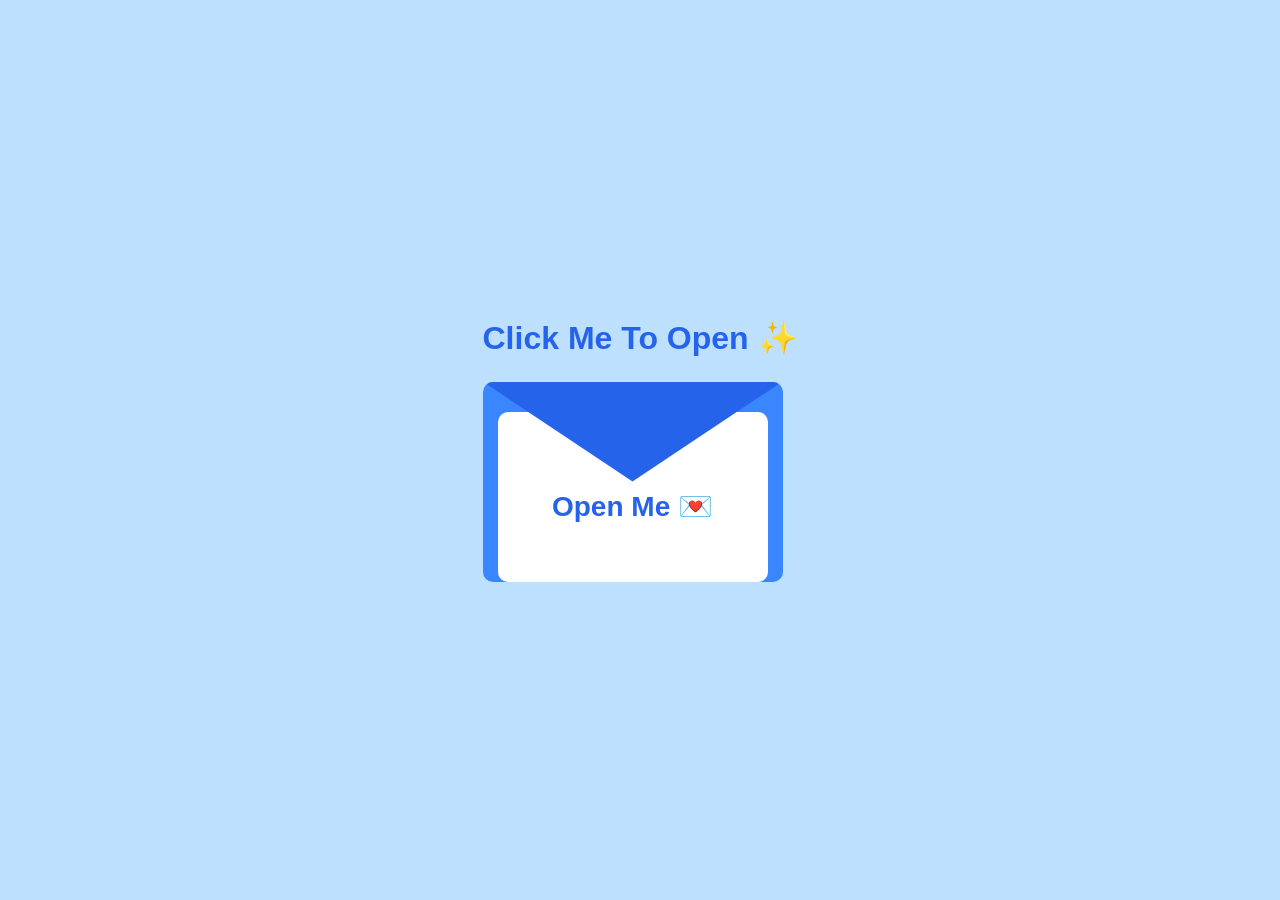
<file: index.html>
<!DOCTYPE html>
<html lang="en">
<head>
    <meta charset="UTF-8">
    <meta name="viewport" content="width=device-width, initial-scale=1.0">
    <title>Birthday Greeting for Claudine</title>
    <link rel="stylesheet" href="envelope.css">
</head>
<body>

    <div class="container">

        <h1 class="title">Click Me To Open ✨</h1>

        <input type="checkbox" id="open-envelope">

        <label for="open-envelope" class="envelope">

            <div class="flap"></div>

            <div class="letter">
                <h2>Open Me 💌</h2>
            </div>

        </label>
        
        <a href="letter.html" class="continue-btn">
            Continue
        </a>

    </div>

</body>
</html>
</file>
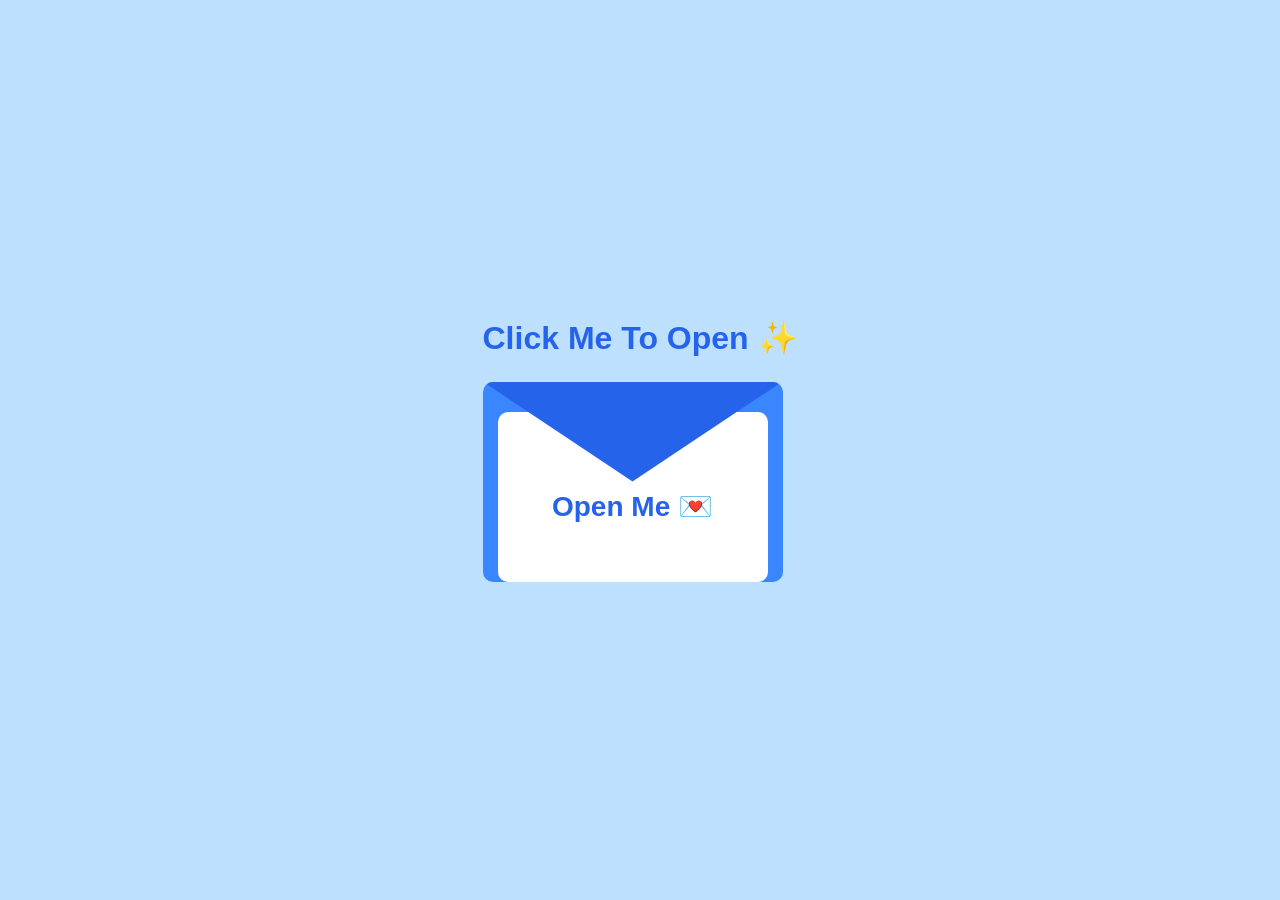
<file: envelope.html>
<!DOCTYPE html>
<html lang="en">
<head>
    <meta charset="UTF-8">
    <meta name="viewport" content="width=device-width, initial-scale=1.0">
    <title>Blue Envelope</title>
    <link rel="stylesheet" href="envelope.css">
</head>
<body>

    <div class="container">

        <h1 class="title">Click Me To Open ✨</h1>

        <input type="checkbox" id="open-envelope">

        <label for="open-envelope" class="envelope">

            <div class="flap"></div>

            <div class="letter">
                <h2>Open Me 💌</h2>
            </div>

        </label>
        
        <a href="letter.html" class="continue-btn">
            Continue
        </a>

    </div>

</body>
</html>
</file>
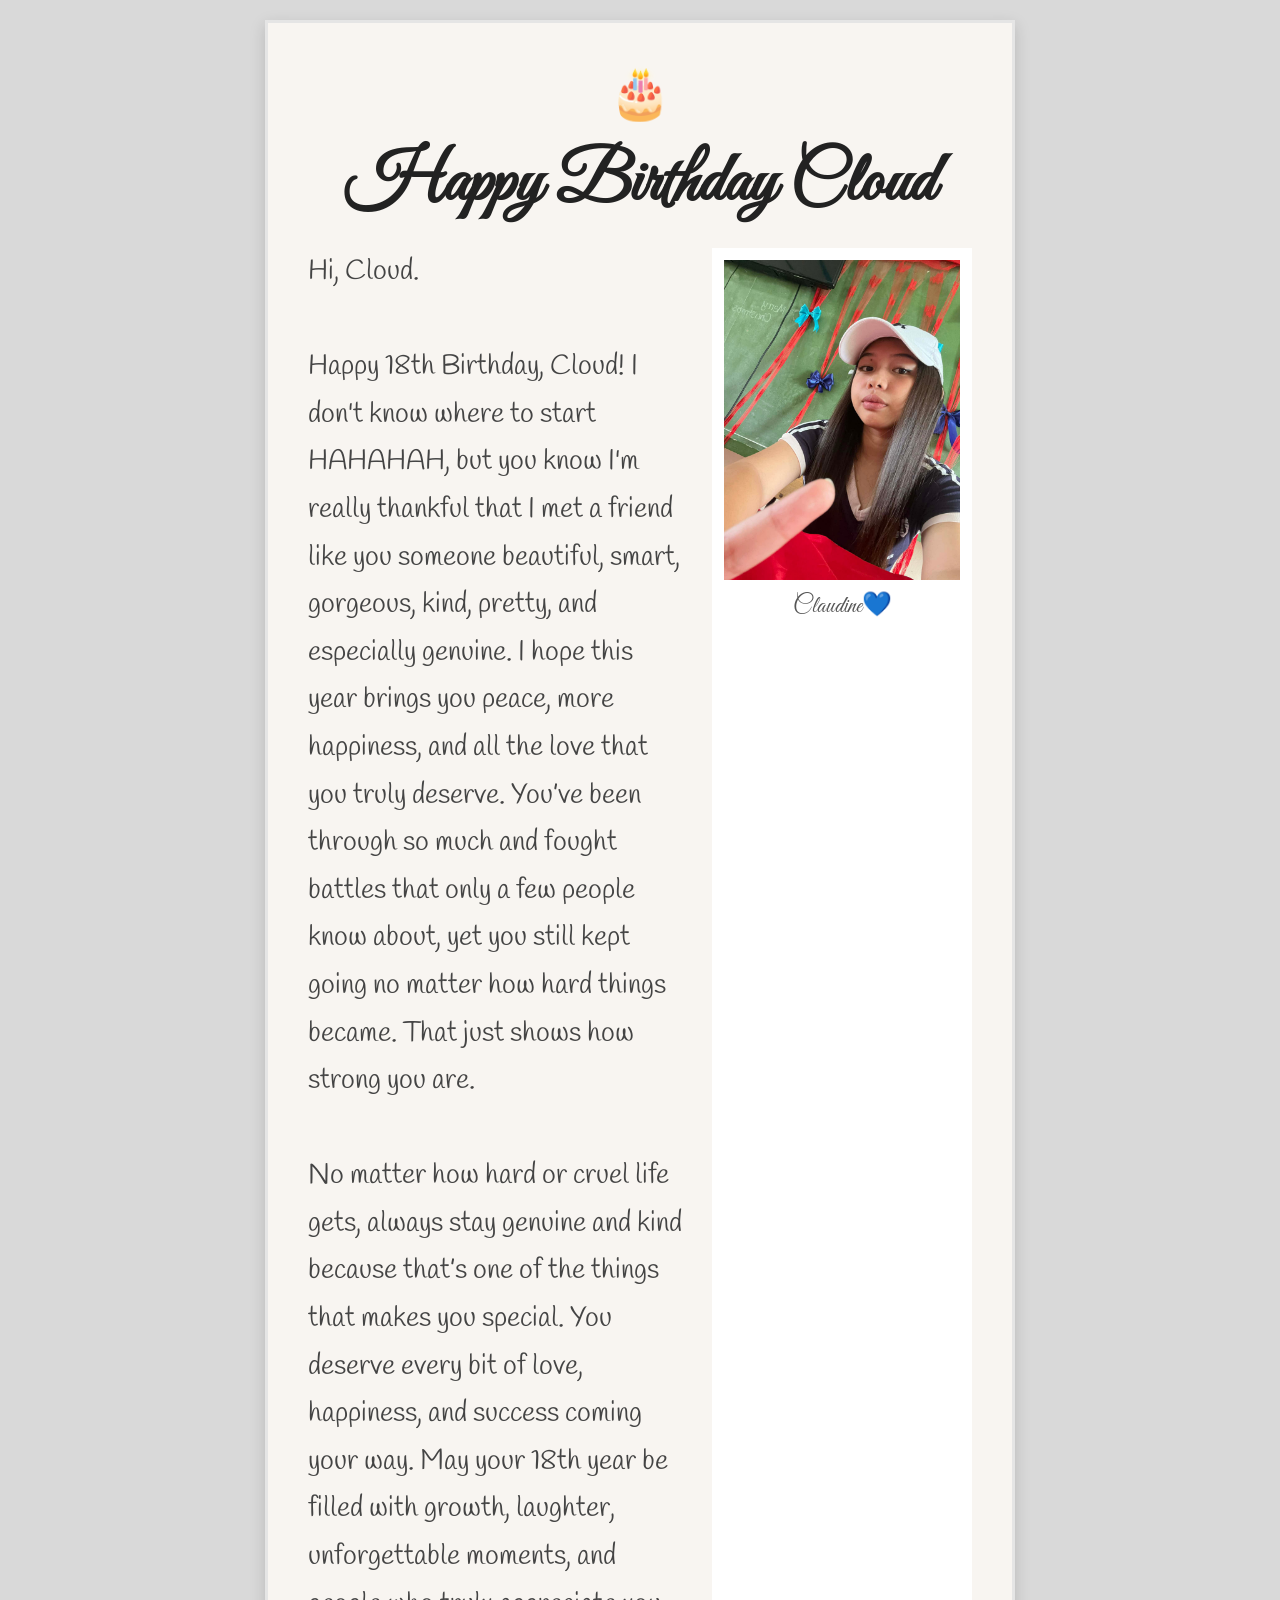
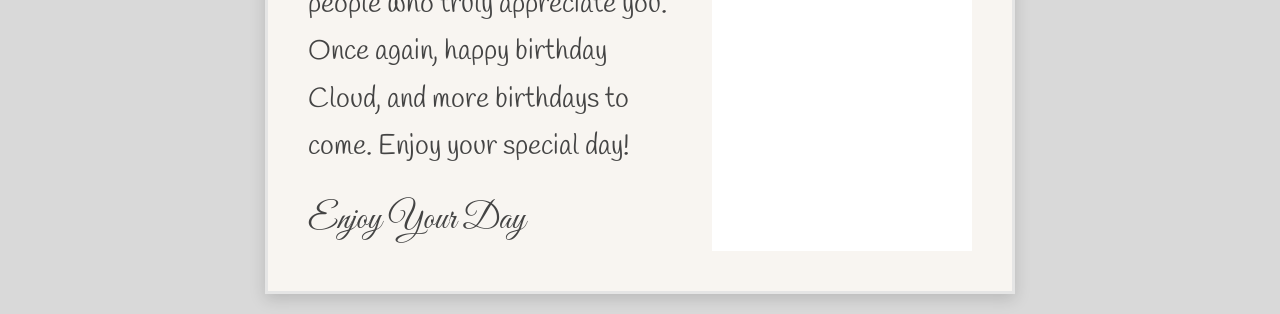
<file: letter.html>
<!DOCTYPE html>
<html lang="en">
<head>
<meta charset="UTF-8">
<meta name="viewport" content="width=device-width, initial-scale=1.0">
<link rel="stylesheet" href="letter.css">


<title>Claudine</title>

<link href="https://fonts.googleapis.com/css2?family=Great+Vibes&family=Handlee&display=swap" rel="stylesheet">
</head>

<body>

<div class="card">

<div class="top-icon">🎂</div>

    <h1 class="greetings">Happy Birthday Cloud</h1>

    <div class="content">

        <div class="text">

            <p>
                Hi, Cloud.<br><br>

                Happy 18th Birthday, Cloud! I don't know where to start HAHAHAH, but you know I'm really thankful that I met a friend like you someone beautiful, smart, gorgeous, kind, pretty, and especially genuine. I hope this year brings you peace, more happiness, and all the love that you truly deserve. You’ve been through so much and fought battles that only a few people know about, yet you still kept going no matter how hard things became. That just shows how strong you are.
                
            </p>

            <br>

            <p>
              
                No matter how hard or cruel life gets, always stay genuine and kind because that’s one of the things that makes you special. You deserve every bit of love, happiness, and success coming your way. May your 18th year be filled with growth, laughter, unforgettable moments, and people who truly appreciate you. Once again, happy birthday Cloud, and more birthdays to come. Enjoy your special day!

            <div class="ender">
                Enjoy Your Day
            </div>

        </div>

        <div class="slider">

            <div class="slide">
                <img src="Claudine1.jpeg">

                <div class="caption">
                    Claudine💙
                </div>
            </div>

            <div class="slide">
                <img src="Claudine2.jpg">

                <div class="caption">
                    Claudine💙
                </div>
            </div>

            <div class="slide">
                <img src="Claudine3.jpg">

                <div class="caption">
                    Claudine💙
                </div>
            
                </div>
                <div class="slide">
                  <img src="Claudine4.jpeg">
                  
                  <div class="caption">
                    Claudine💙
                  </div>
                  
                </div>
                <div class="slide">
                  <img src="Claudine5.jpeg">
                  
                  <div class="caption">
                    Claudine💙
                  </div>
                  
                </div>
                <div class="slide">
                  <img src="Claudine6.jpeg">
                  
                  <div class="caption">
                    Claudine💙
                  </div>
                </div>
                <div class="slide">
                  <img src="Claudine7.jpeg">
                  
                  <div class="caption">
                    Claudine💙
                  </div>
                </div>
                <div class="slide">
                  <img src="Claudine8.jpeg">
                  
                  <div class="caption">
                    Claudine💙
                  </div>
                </div>
                
                <div class="slide">
                  <img src="Claudine9.jpeg">
                  
                  <div class="caption">
                    Claudine💙
                  </div>
                </div>
                
                <div class="slide">
                  <img src="Claudine10.jpeg">
                  
                  <div class="caption">
                    Claudine💙
                  </div>
                </div>
                
                <div class="slide">
                  <img src="Claudine11.jpeg">
                  
                  <div class="caption">
                    Claudine💙
                  </div>
                </div>
                
                <div class="slide">
                  <img src="Claudine12.jpg">
                  
                  <div class="caption">
                    Claudine💙
                  </div>
                </div>
            </div>
            
        </div>

    </div>

</div>

</body>
</html>
</file>
<file: envelope.css>
*{
    margin: 0;
    padding: 0;
    box-sizing: border-box;
}

body{
    height: 100vh;
    display: flex;
    justify-content: center;
    align-items: center;
    background: #bde0fe;
    font-family: Arial, sans-serif;
}

.container{
    position: relative;
    text-align: center;
}

.title{
    margin-bottom: 25px;
    color: #2563eb;
    font-size: 32px;
}

#open-envelope{
    display: none;
}

.envelope{
    position: relative;
    width: 300px;
    height: 200px;
    background: #3a86ff;
    cursor: pointer;
    display: block;
    border-radius: 10px;
    overflow: hidden;
}

.flap{
    position: absolute;
    top: 0;
    left: 0;
    width: 100%;
    height: 100%;
    background: #2563eb;
    clip-path: polygon(0 0, 100% 0, 50% 50%);
    transform-origin: top;
    transition: 0.6s;
    z-index: 3;
}

.letter{
    position: absolute;
    width: 90%;
    height: 85%;
    background: white;
    left: 5%;
    bottom: 0;
    border-radius: 10px;
    display: flex;
    justify-content: center;
    align-items: center;
    padding-top: 20px;
    transition: 0.6s;
    z-index: 1;
}

.letter h2{
    color: #2563eb;
    font-size: 28px;
}

#open-envelope:checked + .envelope .flap{
    transform: rotateX(180deg);
}

#open-envelope:checked + .envelope .letter{
    transform: translateY(-40px);
}

.continue-btn{
    position: absolute;
    left: 50%;
    transform: translateX(-50%);
    top: 280px;
    padding: 12px 25px;
    background: #2563eb;
    color: white;
    text-decoration: none;
    border-radius: 30px;
    opacity: 0;
    pointer-events: none;
    transition: 0.5s;
}

#open-envelope:checked ~ .continue-btn{
    opacity: 1;
    pointer-events: auto;
}
</file>
<file: letter.css>
*{
    margin:0;
    padding:0;
    box-sizing:border-box;
}

body{
    background:#d9d9d9;
    display:flex;
    justify-content:center;
    align-items:center;
    min-height:100vh;
    padding:20px;
    font-family:'Handlee', cursive;
}

.card{
    background:#f8f5f1;
    width:750px;
    max-width:100%;
    padding:40px;
    border:3px solid #e5e5e5;
    box-shadow:0 5px 15px rgba(0,0,0,0.15);
}

.top-icon{
    text-align:center;
    font-size:50px;
    margin-bottom:10px;
}

.greetings{
    text-align:center;
    font-size:70px;
    font-family:'Great Vibes', cursive;
    margin-bottom:20px;
    color:#222;
}

.content{
    display:flex;
    gap:30px;
    flex-wrap:wrap;
}

.text{
    flex:1;
    min-width:250px;
    font-size:28px;
    line-height:1.7;
    color:#444;
}

.ender{
    margin-top:20px;
    font-family:'Great Vibes', cursive;
    font-size:35px;
}

.slider{
    width:260px;

    display:flex;
    overflow-x:auto;

    scroll-snap-type:x mandatory;
    scroll-behavior:smooth;

    gap:15px;

    transform:rotate(0deg);
}

.slider::-webkit-scrollbar{
    display:none;
}

.slide{
    min-width:100%;
    scroll-snap-align:center;

    background:white;
    padding:12px;

    box-shadow:0 4px 10px rgba(0,0,0,0.2);
}

.slide img{
    width:100%;
    height:320px;
    object-fit:cover;
    display:block;
}

.caption{
    text-align:center;
    margin-top:10px;
    font-family:'Great Vibes', cursive;
    font-size:24px;
    color:#555;
}

@media(max-width:768px){

.title{
    font-size:50px;
}

.text{
    font-size:22px;
}

.slider{
    width:100%;
}

.slide img{
    height:400px;
}

}
</file>
